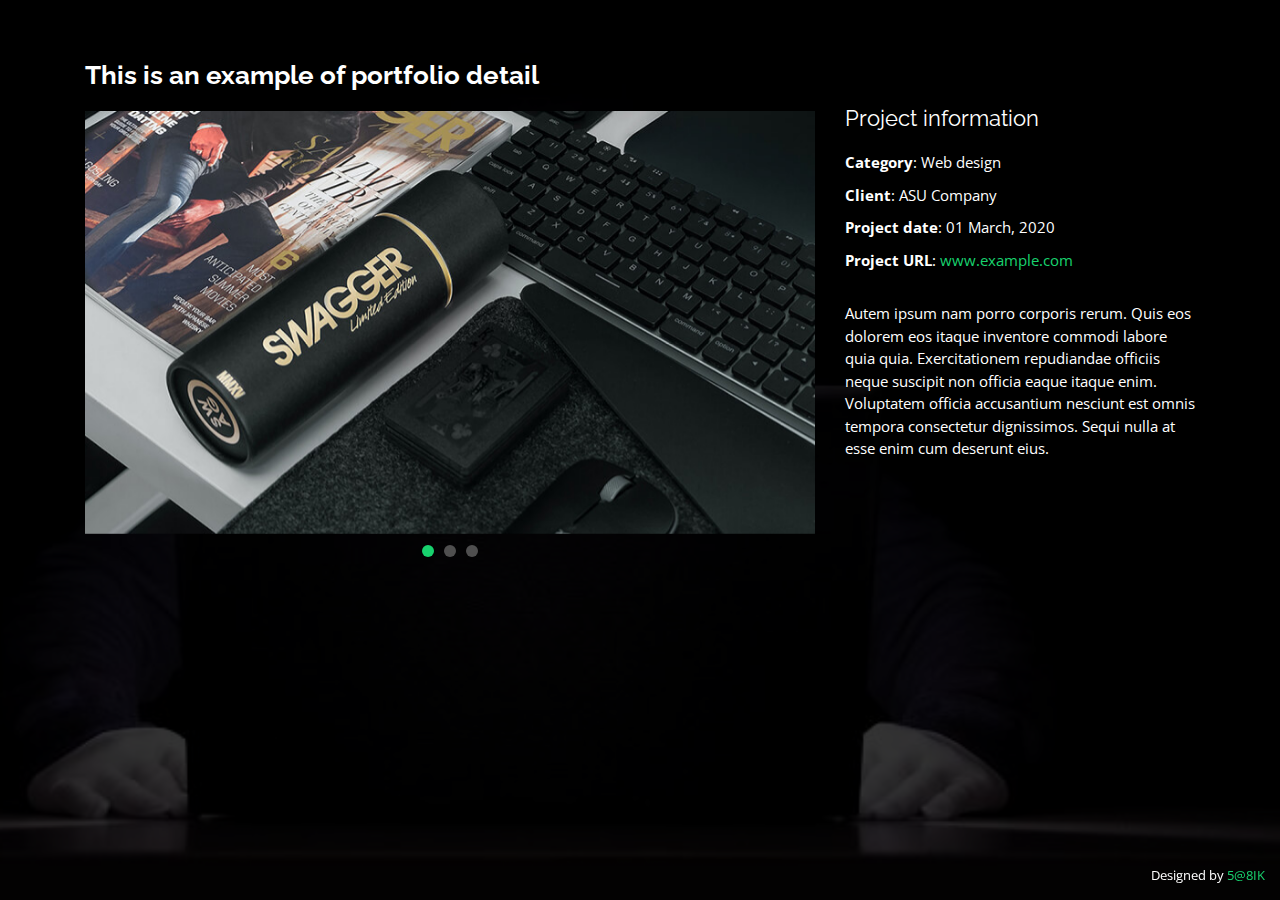
<file: portfolio-details.html>
<!DOCTYPE html>
<html lang="en">

<head>
  <meta charset="utf-8">
  <meta content="width=device-width, initial-scale=1.0" name="viewport">

  <title>Sarik's Portfolio</title>
  <meta content="" name="descriptison">
  <meta content="" name="keywords">

  <!-- Favicons -->
  <link href="assets/img/favicon.png" rel="icon">
  <link href="assets/img/apple-touch-icon.png" rel="apple-touch-icon">

  <!-- Google Fonts -->
  <link href="https://fonts.googleapis.com/css?family=Open+Sans:300,300i,400,400i,600,600i,700,700i|Raleway:300,300i,400,400i,500,500i,600,600i,700,700i|Poppins:300,300i,400,400i,500,500i,600,600i,700,700i" rel="stylesheet">

  <!-- Vendor CSS Files -->
  <link href="assets/vendor/bootstrap/css/bootstrap.min.css" rel="stylesheet">
  <link href="assets/vendor/icofont/icofont.min.css" rel="stylesheet">
  <link href="assets/vendor/remixicon/remixicon.css" rel="stylesheet">
  <link href="assets/vendor/owl.carousel/assets/owl.carousel.min.css" rel="stylesheet">
  <link href="assets/vendor/boxicons/css/boxicons.min.css" rel="stylesheet">
  <link href="assets/vendor/venobox/venobox.css" rel="stylesheet">

  <!-- Template Main CSS File -->
  <link href="assets/css/style.css" rel="stylesheet">

</head>

<body>

  <main id="main">

    <!-- ======= Portfolio Details ======= -->
    <div id="portfolio-details" class="portfolio-details">
      <div class="container">

        <div class="row">

          <div class="col-lg-8">
            <h2 class="portfolio-title">This is an example of portfolio detail</h2>
            <div class="owl-carousel portfolio-details-carousel">
              <img src="assets/img/portfolio/portfolio-details-1.jpg" class="img-fluid" alt="">
              <img src="assets/img/portfolio/portfolio-details-2.jpg" class="img-fluid" alt="">
              <img src="assets/img/portfolio/portfolio-details-3.jpg" class="img-fluid" alt="">
            </div>
          </div>

          <div class="col-lg-4 portfolio-info">
            <h3>Project information</h3>
            <ul>
              <li><strong>Category</strong>: Web design</li>
              <li><strong>Client</strong>: ASU Company</li>
              <li><strong>Project date</strong>: 01 March, 2020</li>
              <li><strong>Project URL</strong>: <a href="#">www.example.com</a></li>
            </ul>

            <p>
              Autem ipsum nam porro corporis rerum. Quis eos dolorem eos itaque inventore commodi labore quia quia. Exercitationem repudiandae officiis neque suscipit non officia eaque itaque enim. Voluptatem officia accusantium nesciunt est omnis tempora consectetur dignissimos. Sequi nulla at esse enim cum deserunt eius.
            </p>
          </div>

        </div>

      </div>
    </div><!-- End Portfolio Details -->

  </main><!-- End #main -->

  <div class="credits">
    Designed by <a href="https://bootstrapmade.com/">5@8IK</a>
  </div>

  <!-- Vendor JS Files -->
  <script src="assets/vendor/jquery/jquery.min.js"></script>
  <script src="assets/vendor/bootstrap/js/bootstrap.bundle.min.js"></script>
  <script src="assets/vendor/jquery.easing/jquery.easing.min.js"></script>
  <script src="assets/vendor/php-email-form/validate.js"></script>
  <script src="assets/vendor/waypoints/jquery.waypoints.min.js"></script>
  <script src="assets/vendor/counterup/counterup.min.js"></script>
  <script src="assets/vendor/owl.carousel/owl.carousel.min.js"></script>
  <script src="assets/vendor/isotope-layout/isotope.pkgd.min.js"></script>
  <script src="assets/vendor/venobox/venobox.min.js"></script>

  <!-- Template Main JS File -->
  <script src="assets/js/main.js"></script>

</body>

</html>
</file>
<file: assets/vendor/venobox/venobox.css>
/* ------ venobox.css --------*/
.vbox-overlay *, .vbox-overlay *:before, .vbox-overlay *:after{
    -webkit-backface-visibility: hidden;
    -webkit-box-sizing:border-box;
    -moz-box-sizing:border-box;
    box-sizing:border-box;
}
.vbox-overlay * { 
    -webkit-backface-visibility: visible;
    backface-visibility: visible;
}
.vbox-overlay{
    display: -webkit-flex;
    display: flex;
    -webkit-flex-direction: column;
    flex-direction: column;
    -webkit-justify-content: center;
    justify-content: center;
    -webkit-align-items: center;
    align-items: center;
    position: fixed;
    left: 0;
    top: 0;
    bottom: 0;
    right: 0;
    z-index: 999999;
}

/* ----- navigation ----- */
.vbox-title{
    width: 100%;
    height: 40px;
    float: left;
    text-align: center;
    line-height: 28px;
    font-size: 12px;
    padding: 6px 50px;
    overflow: hidden;
    position: fixed;
    display: none;
    left: 0;
    z-index: 89;
}
.vbox-close{
    cursor: pointer;
    position: fixed;
    top: -1px;
    right: 0;
    width: 50px;
    height: 40px;
    padding: 6px;
    display: block;
    background-position:10px center;
    overflow: hidden;
    font-size: 24px;
    line-height: 1;
    text-align: center;
    z-index: 99;
}
.vbox-left{
    cursor: pointer;
    position: fixed;
    left: 0;
    height: 40px;
    overflow: hidden;
    line-height: 28px;
    font-size: 12px;
    z-index: 99;
    display: flex;
    align-items:center;
}
.vbox-num{
    display: inline-block;
    margin: 6px 0 6px 15px;
}
/* ----- Social share ----- */
.vbox-share{
    line-height: 28px;
    font-size: 12px;
    overflow: hidden;
    position: fixed;
    left: 0;
    z-index: 98;
    display: flex;
    align-items:center;
    justify-content: center;
    width: 100%;
    text-align: center;
}
.vbox-share svg{
    max-height: 28px;
    width: 28px;
    z-index: 10;
    margin-left: 12px;
    margin-top: 6px;
    margin-bottom: 6px;
    vertical-align: middle;
}


/* ----- navigation ARROWS ----- */
.vbox-next, .vbox-prev{
    position: fixed;
    top: 50%;
    margin-top: -15px;
    overflow: hidden;
    cursor: pointer;
    display: block;
    width: 45px;
    height: 45px;
    z-index: 99;
}
.vbox-next span, .vbox-prev span{
    position: relative;
    width: 20px;
    height: 20px;
    border: 2px solid transparent;
    border-top-color: #B6B6B6;
    border-right-color: #B6B6B6;
    text-indent: -100px;
    position: absolute;
    top: 8px;
    display: block;
}
.vbox-prev{
    left: 15px;
}
.vbox-next{
    right: 15px;
}
.vbox-prev span{
    left: 10px;
    -ms-transform: rotate(-135deg);
    -webkit-transform: rotate(-135deg);
    transform: rotate(-135deg);
}
.vbox-next span{
    -ms-transform: rotate(45deg);
    -webkit-transform: rotate(45deg);
    transform: rotate(45deg);
    right: 10px;
}
/* ------- inline window ------ */
.vbox-inline{
    width: 420px;
    height: 315px;
    height: 70vh;
    padding: 10px;
    background: #fff;
    margin: 0 auto;
    overflow: auto;
    text-align: left;
}
/* ------- Video & iFrames window ------ */
.venoframe{
    max-width: 100%;
    width: 100%;
    border: none;
    width: 100%;
    height: 260px;
    height: 70vh;
}
.venoframe.vbvid{
    height: 260px;
}
@media (min-width: 768px) {
    .venoframe, .vbox-inline{
        width: 90%;
        height: 360px;
        height: 70vh;
    }
    .venoframe.vbvid{
        width: 640px;
        height: 360px;
    }
}
@media (min-width: 992px) {
    .venoframe, .vbox-inline{
        max-width: 1200px;
        width: 80%;
        height: 540px;
        height: 70vh;
    }
    .venoframe.vbvid{
        width: 960px;
        height: 540px;
    }
}
/* 
Please do NOT edit this part! 
or at least read this note: http://i.imgur.com/7C0ws9e.gif
*/
.vbox-open{
    overflow: hidden;
}
.vbox-container{
    position: absolute;
    left: 0;
    right: 0;
    top: 0;
    bottom: 0;
    overflow-x: hidden;
    overflow-y: scroll;
    overflow-scrolling: touch;
    -webkit-overflow-scrolling: touch;
    z-index: 20;
    max-height: 100%;

}

.vbox-content{
    text-align: center;
    float: left;
    width: 100%;
    position: relative;
    overflow: hidden;
    padding: 20px 4%;
}
.vbox-container img{
    max-width: 100%;
    height: auto;
}
.vbox-figlio{
    box-shadow: 0 0 12px rgba(0,0,0,0.19), 0 6px 6px rgba(0,0,0,0.23);
    max-width: 100%;
    text-align: initial;
}
img.vbox-figlio{
    -webkit-user-select: none;
-khtml-user-select: none;
-moz-user-select: none;
-o-user-select: none;
user-select: none;
}
.vbox-content.swipe-left{
    margin-left: -200px !important;
}
.vbox-content.swipe-right{
    margin-left: 200px !important;
}
.vbox-animated{
    webkit-transition: margin 300ms ease-out;
    transition: margin 300ms ease-out;
}

/* ---------- preloader ----------
 * SPINKIT 
 * http://tobiasahlin.com/spinkit/
-------------------------------- */
.sk-double-bounce,.sk-rotating-plane{width:40px;height:40px;margin:40px auto}.sk-rotating-plane{background-color:#333;-webkit-animation:sk-rotatePlane 1.2s infinite ease-in-out;animation:sk-rotatePlane 1.2s infinite ease-in-out}@-webkit-keyframes sk-rotatePlane{0%{-webkit-transform:perspective(120px) rotateX(0) rotateY(0);transform:perspective(120px) rotateX(0) rotateY(0)}50%{-webkit-transform:perspective(120px) rotateX(-180.1deg) rotateY(0);transform:perspective(120px) rotateX(-180.1deg) rotateY(0)}100%{-webkit-transform:perspective(120px) rotateX(-180deg) rotateY(-179.9deg);transform:perspective(120px) rotateX(-180deg) rotateY(-179.9deg)}}@keyframes sk-rotatePlane{0%{-webkit-transform:perspective(120px) rotateX(0) rotateY(0);transform:perspective(120px) rotateX(0) rotateY(0)}50%{-webkit-transform:perspective(120px) rotateX(-180.1deg) rotateY(0);transform:perspective(120px) rotateX(-180.1deg) rotateY(0)}100%{-webkit-transform:perspective(120px) rotateX(-180deg) rotateY(-179.9deg);transform:perspective(120px) rotateX(-180deg) rotateY(-179.9deg)}}.sk-double-bounce{position:relative}.sk-double-bounce .sk-child{width:100%;height:100%;border-radius:50%;background-color:#333;opacity:.6;position:absolute;top:0;left:0;-webkit-animation:sk-doubleBounce 2s infinite ease-in-out;animation:sk-doubleBounce 2s infinite ease-in-out}.sk-chasing-dots .sk-child,.sk-spinner-pulse,.sk-three-bounce .sk-child{background-color:#333;border-radius:100%}.sk-double-bounce .sk-double-bounce2{-webkit-animation-delay:-1s;animation-delay:-1s}@-webkit-keyframes sk-doubleBounce{0%,100%{-webkit-transform:scale(0);transform:scale(0)}50%{-webkit-transform:scale(1);transform:scale(1)}}@keyframes sk-doubleBounce{0%,100%{-webkit-transform:scale(0);transform:scale(0)}50%{-webkit-transform:scale(1);transform:scale(1)}}.sk-wave{margin:40px auto;width:50px;height:40px;text-align:center;font-size:10px}.sk-wave .sk-rect{background-color:#333;height:100%;width:6px;display:inline-block;-webkit-animation:sk-waveStretchDelay 1.2s infinite ease-in-out;animation:sk-waveStretchDelay 1.2s infinite ease-in-out}.sk-wave .sk-rect1{-webkit-animation-delay:-1.2s;animation-delay:-1.2s}.sk-wave .sk-rect2{-webkit-animation-delay:-1.1s;animation-delay:-1.1s}.sk-wave .sk-rect3{-webkit-animation-delay:-1s;animation-delay:-1s}.sk-wave .sk-rect4{-webkit-animation-delay:-.9s;animation-delay:-.9s}.sk-wave .sk-rect5{-webkit-animation-delay:-.8s;animation-delay:-.8s}@-webkit-keyframes sk-waveStretchDelay{0%,100%,40%{-webkit-transform:scaleY(.4);transform:scaleY(.4)}20%{-webkit-transform:scaleY(1);transform:scaleY(1)}}@keyframes sk-waveStretchDelay{0%,100%,40%{-webkit-transform:scaleY(.4);transform:scaleY(.4)}20%{-webkit-transform:scaleY(1);transform:scaleY(1)}}.sk-wandering-cubes{margin:40px auto;width:40px;height:40px;position:relative}.sk-wandering-cubes .sk-cube{background-color:#333;width:10px;height:10px;position:absolute;top:0;left:0;-webkit-animation:sk-wanderingCube 1.8s ease-in-out -1.8s infinite both;animation:sk-wanderingCube 1.8s ease-in-out -1.8s infinite both}.sk-chasing-dots,.sk-spinner-pulse{width:40px;height:40px;margin:40px auto}.sk-wandering-cubes .sk-cube2{-webkit-animation-delay:-.9s;animation-delay:-.9s}@-webkit-keyframes sk-wanderingCube{0%{-webkit-transform:rotate(0);transform:rotate(0)}25%{-webkit-transform:translateX(30px) rotate(-90deg) scale(.5);transform:translateX(30px) rotate(-90deg) scale(.5)}50%{-webkit-transform:translateX(30px) translateY(30px) rotate(-179deg);transform:translateX(30px) translateY(30px) rotate(-179deg)}50.1%{-webkit-transform:translateX(30px) translateY(30px) rotate(-180deg);transform:translateX(30px) translateY(30px) rotate(-180deg)}75%{-webkit-transform:translateX(0) translateY(30px) rotate(-270deg) scale(.5);transform:translateX(0) translateY(30px) rotate(-270deg) scale(.5)}100%{-webkit-transform:rotate(-360deg);transform:rotate(-360deg)}}@keyframes sk-wanderingCube{0%{-webkit-transform:rotate(0);transform:rotate(0)}25%{-webkit-transform:translateX(30px) rotate(-90deg) scale(.5);transform:translateX(30px) rotate(-90deg) scale(.5)}50%{-webkit-transform:translateX(30px) translateY(30px) rotate(-179deg);transform:translateX(30px) translateY(30px) rotate(-179deg)}50.1%{-webkit-transform:translateX(30px) translateY(30px) rotate(-180deg);transform:translateX(30px) translateY(30px) rotate(-180deg)}75%{-webkit-transform:translateX(0) translateY(30px) rotate(-270deg) scale(.5);transform:translateX(0) translateY(30px) rotate(-270deg) scale(.5)}100%{-webkit-transform:rotate(-360deg);transform:rotate(-360deg)}}.sk-spinner-pulse{-webkit-animation:sk-pulseScaleOut 1s infinite ease-in-out;animation:sk-pulseScaleOut 1s infinite ease-in-out}@-webkit-keyframes sk-pulseScaleOut{0%{-webkit-transform:scale(0);transform:scale(0)}100%{-webkit-transform:scale(1);transform:scale(1);opacity:0}}@keyframes sk-pulseScaleOut{0%{-webkit-transform:scale(0);transform:scale(0)}100%{-webkit-transform:scale(1);transform:scale(1);opacity:0}}.sk-chasing-dots{position:relative;text-align:center;-webkit-animation:sk-chasingDotsRotate 2s infinite linear;animation:sk-chasingDotsRotate 2s infinite linear}.sk-chasing-dots .sk-child{width:60%;height:60%;display:inline-block;position:absolute;top:0;-webkit-animation:sk-chasingDotsBounce 2s infinite ease-in-out;animation:sk-chasingDotsBounce 2s infinite ease-in-out}.sk-chasing-dots .sk-dot2{top:auto;bottom:0;-webkit-animation-delay:-1s;animation-delay:-1s}@-webkit-keyframes sk-chasingDotsRotate{100%{-webkit-transform:rotate(360deg);transform:rotate(360deg)}}@keyframes sk-chasingDotsRotate{100%{-webkit-transform:rotate(360deg);transform:rotate(360deg)}}@-webkit-keyframes sk-chasingDotsBounce{0%,100%{-webkit-transform:scale(0);transform:scale(0)}50%{-webkit-transform:scale(1);transform:scale(1)}}@keyframes sk-chasingDotsBounce{0%,100%{-webkit-transform:scale(0);transform:scale(0)}50%{-webkit-transform:scale(1);transform:scale(1)}}.sk-three-bounce{margin:40px auto;width:80px;text-align:center}.sk-three-bounce .sk-child{width:20px;height:20px;display:inline-block;-webkit-animation:sk-three-bounce 1.4s ease-in-out 0s infinite both;animation:sk-three-bounce 1.4s ease-in-out 0s infinite both}.sk-circle .sk-child:before,.sk-fading-circle .sk-circle:before{display:block;border-radius:100%;content:'';background-color:#333}.sk-three-bounce .sk-bounce1{-webkit-animation-delay:-.32s;animation-delay:-.32s}.sk-three-bounce .sk-bounce2{-webkit-animation-delay:-.16s;animation-delay:-.16s}@-webkit-keyframes sk-three-bounce{0%,100%,80%{-webkit-transform:scale(0);transform:scale(0)}40%{-webkit-transform:scale(1);transform:scale(1)}}@keyframes sk-three-bounce{0%,100%,80%{-webkit-transform:scale(0);transform:scale(0)}40%{-webkit-transform:scale(1);transform:scale(1)}}.sk-circle{margin:40px auto;width:40px;height:40px;position:relative}.sk-circle .sk-child{width:100%;height:100%;position:absolute;left:0;top:0}.sk-circle .sk-child:before{margin:0 auto;width:15%;height:15%;-webkit-animation:sk-circleBounceDelay 1.2s infinite ease-in-out both;animation:sk-circleBounceDelay 1.2s infinite ease-in-out both}.sk-circle .sk-circle2{-webkit-transform:rotate(30deg);-ms-transform:rotate(30deg);transform:rotate(30deg)}.sk-circle .sk-circle3{-webkit-transform:rotate(60deg);-ms-transform:rotate(60deg);transform:rotate(60deg)}.sk-circle .sk-circle4{-webkit-transform:rotate(90deg);-ms-transform:rotate(90deg);transform:rotate(90deg)}.sk-circle .sk-circle5{-webkit-transform:rotate(120deg);-ms-transform:rotate(120deg);transform:rotate(120deg)}.sk-circle .sk-circle6{-webkit-transform:rotate(150deg);-ms-transform:rotate(150deg);transform:rotate(150deg)}.sk-circle .sk-circle7{-webkit-transform:rotate(180deg);-ms-transform:rotate(180deg);transform:rotate(180deg)}.sk-circle .sk-circle8{-webkit-transform:rotate(210deg);-ms-transform:rotate(210deg);transform:rotate(210deg)}.sk-circle .sk-circle9{-webkit-transform:rotate(240deg);-ms-transform:rotate(240deg);transform:rotate(240deg)}.sk-circle .sk-circle10{-webkit-transform:rotate(270deg);-ms-transform:rotate(270deg);transform:rotate(270deg)}.sk-circle .sk-circle11{-webkit-transform:rotate(300deg);-ms-transform:rotate(300deg);transform:rotate(300deg)}.sk-circle .sk-circle12{-webkit-transform:rotate(330deg);-ms-transform:rotate(330deg);transform:rotate(330deg)}.sk-circle .sk-circle2:before{-webkit-animation-delay:-1.1s;animation-delay:-1.1s}.sk-circle .sk-circle3:before{-webkit-animation-delay:-1s;animation-delay:-1s}.sk-circle .sk-circle4:before{-webkit-animation-delay:-.9s;animation-delay:-.9s}.sk-circle .sk-circle5:before{-webkit-animation-delay:-.8s;animation-delay:-.8s}.sk-circle .sk-circle6:before{-webkit-animation-delay:-.7s;animation-delay:-.7s}.sk-circle .sk-circle7:before{-webkit-animation-delay:-.6s;animation-delay:-.6s}.sk-circle .sk-circle8:before{-webkit-animation-delay:-.5s;animation-delay:-.5s}.sk-circle .sk-circle9:before{-webkit-animation-delay:-.4s;animation-delay:-.4s}.sk-circle .sk-circle10:before{-webkit-animation-delay:-.3s;animation-delay:-.3s}.sk-circle .sk-circle11:before{-webkit-animation-delay:-.2s;animation-delay:-.2s}.sk-circle .sk-circle12:before{-webkit-animation-delay:-.1s;animation-delay:-.1s}@-webkit-keyframes sk-circleBounceDelay{0%,100%,80%{-webkit-transform:scale(0);transform:scale(0)}40%{-webkit-transform:scale(1);transform:scale(1)}}@keyframes sk-circleBounceDelay{0%,100%,80%{-webkit-transform:scale(0);transform:scale(0)}40%{-webkit-transform:scale(1);transform:scale(1)}}.sk-cube-grid{width:40px;height:40px;margin:40px auto}.sk-cube-grid .sk-cube{width:33.33%;height:33.33%;background-color:#333;float:left;-webkit-animation:sk-cubeGridScaleDelay 1.3s infinite ease-in-out;animation:sk-cubeGridScaleDelay 1.3s infinite ease-in-out}.sk-cube-grid .sk-cube1{-webkit-animation-delay:.2s;animation-delay:.2s}.sk-cube-grid .sk-cube2{-webkit-animation-delay:.3s;animation-delay:.3s}.sk-cube-grid .sk-cube3{-webkit-animation-delay:.4s;animation-delay:.4s}.sk-cube-grid .sk-cube4{-webkit-animation-delay:.1s;animation-delay:.1s}.sk-cube-grid .sk-cube5{-webkit-animation-delay:.2s;animation-delay:.2s}.sk-cube-grid .sk-cube6{-webkit-animation-delay:.3s;animation-delay:.3s}.sk-cube-grid .sk-cube7{-webkit-animation-delay:0ms;animation-delay:0ms}.sk-cube-grid .sk-cube8{-webkit-animation-delay:.1s;animation-delay:.1s}.sk-cube-grid .sk-cube9{-webkit-animation-delay:.2s;animation-delay:.2s}@-webkit-keyframes sk-cubeGridScaleDelay{0%,100%,70%{-webkit-transform:scale3D(1,1,1);transform:scale3D(1,1,1)}35%{-webkit-transform:scale3D(0,0,1);transform:scale3D(0,0,1)}}@keyframes sk-cubeGridScaleDelay{0%,100%,70%{-webkit-transform:scale3D(1,1,1);transform:scale3D(1,1,1)}35%{-webkit-transform:scale3D(0,0,1);transform:scale3D(0,0,1)}}.sk-fading-circle{margin:40px auto;width:40px;height:40px;position:relative}.sk-fading-circle .sk-circle{width:100%;height:100%;position:absolute;left:0;top:0}.sk-fading-circle .sk-circle:before{margin:0 auto;width:15%;height:15%;-webkit-animation:sk-circleFadeDelay 1.2s infinite ease-in-out both;animation:sk-circleFadeDelay 1.2s infinite ease-in-out both}.sk-fading-circle .sk-circle2{-webkit-transform:rotate(30deg);-ms-transform:rotate(30deg);transform:rotate(30deg)}.sk-fading-circle .sk-circle3{-webkit-transform:rotate(60deg);-ms-transform:rotate(60deg);transform:rotate(60deg)}.sk-fading-circle .sk-circle4{-webkit-transform:rotate(90deg);-ms-transform:rotate(90deg);transform:rotate(90deg)}.sk-fading-circle .sk-circle5{-webkit-transform:rotate(120deg);-ms-transform:rotate(120deg);transform:rotate(120deg)}.sk-fading-circle .sk-circle6{-webkit-transform:rotate(150deg);-ms-transform:rotate(150deg);transform:rotate(150deg)}.sk-fading-circle .sk-circle7{-webkit-transform:rotate(180deg);-ms-transform:rotate(180deg);transform:rotate(180deg)}.sk-fading-circle .sk-circle8{-webkit-transform:rotate(210deg);-ms-transform:rotate(210deg);transform:rotate(210deg)}.sk-fading-circle .sk-circle9{-webkit-transform:rotate(240deg);-ms-transform:rotate(240deg);transform:rotate(240deg)}.sk-fading-circle .sk-circle10{-webkit-transform:rotate(270deg);-ms-transform:rotate(270deg);transform:rotate(270deg)}.sk-fading-circle .sk-circle11{-webkit-transform:rotate(300deg);-ms-transform:rotate(300deg);transform:rotate(300deg)}.sk-fading-circle .sk-circle12{-webkit-transform:rotate(330deg);-ms-transform:rotate(330deg);transform:rotate(330deg)}.sk-fading-circle .sk-circle2:before{-webkit-animation-delay:-1.1s;animation-delay:-1.1s}.sk-fading-circle .sk-circle3:before{-webkit-animation-delay:-1s;animation-delay:-1s}.sk-fading-circle .sk-circle4:before{-webkit-animation-delay:-.9s;animation-delay:-.9s}.sk-fading-circle .sk-circle5:before{-webkit-animation-delay:-.8s;animation-delay:-.8s}.sk-fading-circle .sk-circle6:before{-webkit-animation-delay:-.7s;animation-delay:-.7s}.sk-fading-circle .sk-circle7:before{-webkit-animation-delay:-.6s;animation-delay:-.6s}.sk-fading-circle .sk-circle8:before{-webkit-animation-delay:-.5s;animation-delay:-.5s}.sk-fading-circle .sk-circle9:before{-webkit-animation-delay:-.4s;animation-delay:-.4s}.sk-fading-circle .sk-circle10:before{-webkit-animation-delay:-.3s;animation-delay:-.3s}.sk-fading-circle .sk-circle11:before{-webkit-animation-delay:-.2s;animation-delay:-.2s}.sk-fading-circle .sk-circle12:before{-webkit-animation-delay:-.1s;animation-delay:-.1s}@-webkit-keyframes sk-circleFadeDelay{0%,100%,39%{opacity:0}40%{opacity:1}}@keyframes sk-circleFadeDelay{0%,100%,39%{opacity:0}40%{opacity:1}}.sk-folding-cube{margin:40px auto;width:40px;height:40px;position:relative;-webkit-transform:rotateZ(45deg);transform:rotateZ(45deg)}.sk-folding-cube .sk-cube{float:left;width:50%;height:50%;position:relative;-webkit-transform:scale(1.1);-ms-transform:scale(1.1);transform:scale(1.1)}.sk-folding-cube .sk-cube:before{content:'';position:absolute;top:0;left:0;width:100%;height:100%;background-color:#333;-webkit-animation:sk-foldCubeAngle 2.4s infinite linear both;animation:sk-foldCubeAngle 2.4s infinite linear both;-webkit-transform-origin:100% 100%;-ms-transform-origin:100% 100%;transform-origin:100% 100%}.sk-folding-cube .sk-cube2{-webkit-transform:scale(1.1) rotateZ(90deg);transform:scale(1.1) rotateZ(90deg)}.sk-folding-cube .sk-cube3{-webkit-transform:scale(1.1) rotateZ(180deg);transform:scale(1.1) rotateZ(180deg)}.sk-folding-cube .sk-cube4{-webkit-transform:scale(1.1) rotateZ(270deg);transform:scale(1.1) rotateZ(270deg)}.sk-folding-cube .sk-cube2:before{-webkit-animation-delay:.3s;animation-delay:.3s}.sk-folding-cube .sk-cube3:before{-webkit-animation-delay:.6s;animation-delay:.6s}.sk-folding-cube .sk-cube4:before{-webkit-animation-delay:.9s;animation-delay:.9s}@-webkit-keyframes sk-foldCubeAngle{0%,10%{-webkit-transform:perspective(140px) rotateX(-180deg);transform:perspective(140px) rotateX(-180deg);opacity:0}25%,75%{-webkit-transform:perspective(140px) rotateX(0);transform:perspective(140px) rotateX(0);opacity:1}100%,90%{-webkit-transform:perspective(140px) rotateY(180deg);transform:perspective(140px) rotateY(180deg);opacity:0}}@keyframes sk-foldCubeAngle{0%,10%{-webkit-transform:perspective(140px) rotateX(-180deg);transform:perspective(140px) rotateX(-180deg);opacity:0}25%,75%{-webkit-transform:perspective(140px) rotateX(0);transform:perspective(140px) rotateX(0);opacity:1}100%,90%{-webkit-transform:perspective(140px) rotateY(180deg);transform:perspective(140px) rotateY(180deg);opacity:0}}
</file>
<file: assets/css/style.css>
/**
* Template Name: Personal - v2.3.0
* Template URL: https://bootstrapmade.com/personal-free-resume-bootstrap-template/
* Author: BootstrapMade.com
* License: https://bootstrapmade.com/license/
*/

/*--------------------------------------------------------------
# General
--------------------------------------------------------------*/
body {
  font-family: "Open Sans", sans-serif;
  background-color: #040404;
  color: #fff;
  position: relative;
  background: transparent;
}

body::before {
  content: "";
  position: fixed;
  background: #040404 url("../img/Blackhole.jpg") top right no-repeat;
  background-size: cover;
  left: 0;
  right: 0;
  top: 0;
  height: 100vh;
  z-index: -1;
}

@media (min-width: 1024px) {
  body::before {
    background-attachment: fixed;
  }
}

a {
  color: #18d26e;
}

a:hover {
  color: #35e888;
  text-decoration: none;
}

h1, h2, h3, h4, h5, h6 {
  font-family: "Raleway", sans-serif;
}

/*--------------------------------------------------------------
# Header
--------------------------------------------------------------*/
#header {
  transition: ease-in-out 0.3s;
  position: relative;
  height: 100vh;
  display: flex;
  align-items: center;
  z-index: 997;
  overflow-y: auto;
}

#header * {
  transition: ease-in-out 0.3s;
}

#header h1 {
  font-size: 48px;
  margin: 0;
  padding: 0;
  line-height: 1;
  font-weight: 700;
  font-family: "Poppins", sans-serif;
}

#header h1 a, #header h1 a:hover {
  color: #fff;
  line-height: 1;
  display: inline-block;
}

#header h2 {
  font-size: 24px;
  margin-top: 20px;
  color: rgba(255, 255, 255, 0.8);
}

#header h2 span {
  color: #fff;
  border-bottom: 2px solid #18d26e;
  padding-bottom: 6px;
}

#header img {
  padding: 0;
  margin: 0;
}

#header .social-links {
  margin-top: 40px;
  display: flex;
}

#header .social-links a {
  font-size: 16px;
  display: flex;
  justify-content: center;
  align-items: center;
  background: rgba(255, 255, 255, 0.1);
  color: #fff;
  line-height: 1;
  margin-right: 8px;
  border-radius: 50%;
  width: 40px;
  height: 40px;
}

#header .social-links a:hover {
  background: #18d26e;
}

@media (max-width: 992px) {
  #header h1 {
    font-size: 36px;
  }
  #header h2 {
    font-size: 20px;
    line-height: 30px;
  }
  #header .social-links {
    margin-top: 15px;
  }
  #header .container {
    display: flex;
    flex-direction: column;
    align-items: center;
  }
}

/*--------------------------------------------------------------
# Navigation Menu
--------------------------------------------------------------*/
/* Desktop Navigation */
.nav-menu {
  margin-top: 35px;
}

.nav-menu ul {
  display: flex;
  margin: 0;
  padding: 0;
  list-style: none;
}

.nav-menu li + li {
  margin-left: 30px;
}

.nav-menu a {
  display: block;
  position: relative;
  color: rgba(255, 255, 255, 0.7);
  font-size: 16px;
  font-family: "Poppins", sans-serif;
  font-weight: 400;
}

.nav-menu a:before {
  content: "";
  position: absolute;
  width: 0;
  height: 2px;
  bottom: -4px;
  left: 0;
  background-color: #18d26e;
  visibility: hidden;
  width: 0px;
  transition: all 0.3s ease-in-out 0s;
}

.nav-menu a:hover:before, .nav-menu li:hover > a:before, .nav-menu .active > a:before {
  visibility: visible;
  width: 25px;
}

.nav-menu a:hover, .nav-menu .active > a, .nav-menu li:hover > a {
  color: #fff;
  text-decoration: none;
}

/* Mobile Navigation */
.mobile-nav-toggle {
  position: fixed;
  right: 15px;
  top: 15px;
  z-index: 9998;
  border: 0;
  background: none;
  font-size: 24px;
  transition: all 0.4s;
  outline: none !important;
  line-height: 1;
  cursor: pointer;
  text-align: right;
}

.mobile-nav-toggle i {
  color: #fff;
}

.mobile-nav {
  position: fixed;
  top: 55px;
  right: 15px;
  bottom: 15px;
  left: 15px;
  z-index: 9999;
  overflow-y: auto;
  background: rgba(0, 0, 0, 0.7);
  transition: ease-in-out 0.2s;
  opacity: 0;
  visibility: hidden;
  border-radius: 10px;
  padding: 10px 0;
  border: 2px solid rgba(255, 255, 255, 0.12);
}

.mobile-nav * {
  margin: 0;
  padding: 0;
  list-style: none;
}

.mobile-nav a {
  display: block;
  position: relative;
  color: #fff;
  padding: 10px 20px;
  font-weight: 500;
  outline: none;
}

.mobile-nav a:hover, .mobile-nav .active > a, .mobile-nav li:hover > a {
  color: #18d26e;
  text-decoration: none;
}

.mobile-nav-overly {
  width: 100%;
  height: 100%;
  z-index: 9997;
  top: 0;
  left: 0;
  position: fixed;
  background: rgba(9, 9, 9, 0.6);
  overflow: hidden;
  display: none;
  transition: ease-in-out 0.2s;
}

.mobile-nav-active {
  overflow: hidden;
}

.mobile-nav-active .mobile-nav {
  opacity: 1;
  visibility: visible;
}

.mobile-nav-active .mobile-nav-toggle i {
  color: #fff;
}

/* Header Top */
#header.header-top {
  height: 80px;
  position: fixed;
  left: 0;
  top: 0;
  right: 0;
  background: rgba(0, 0, 0, 0.9);
}

#header.header-top .social-links, #header.header-top h2 {
  display: none;
}

#header.header-top h1 {
  margin-right: auto;
  font-size: 36px;
}

#header.header-top .container {
  display: flex;
  align-items: center;
}

#header.header-top .nav-menu {
  margin: 0;
}

@media (max-width: 768px) {
  #header.header-top {
    height: 60px;
  }
  #header.header-top h1 {
    font-size: 26px;
  }
}

/*--------------------------------------------------------------
# Sections General
--------------------------------------------------------------*/
section {
  overflow: hidden;
  position: absolute;
  width: 100%;
  top: 140px;
  bottom: 100%;
  opacity: 0;
  transition: ease-in-out 0.4s;
  z-index: 2;
}

section.section-show {
  top: 100px;
  bottom: auto;
  opacity: 1;
  padding-bottom: 45px;
}

section .container {
  background: rgba(0, 0, 0, 0.9);
  padding: 30px;
}

@media (max-width: 768px) {
  section {
    top: 120px;
  }
  section.section-show {
    top: 80px;
  }
}

.section-title h2 {
  font-size: 14px;
  font-weight: 500;
  padding: 0;
  line-height: 1px;
  margin: 0 0 20px 0;
  letter-spacing: 2px;
  text-transform: uppercase;
  color: #aaaaaa;
  font-family: "Poppins", sans-serif;
}

.section-title h2::after {
  content: "";
  width: 120px;
  height: 1px;
  display: inline-block;
  background: #4ceb95;
  margin: 4px 10px;
}

.section-title p {
  margin: 0;
  margin: -15px 0 15px 0;
  font-size: 36px;
  font-weight: 700;
  text-transform: uppercase;
  font-family: "Poppins", sans-serif;
  color: #fff;
}

/*--------------------------------------------------------------
# About
--------------------------------------------------------------*/
.about-me .content h3 {
  font-weight: 700;
  font-size: 26px;
  color: #18d26e;
}

.about-me .content ul {
  list-style: none;
  padding: 0;
}

.about-me .content ul li {
  padding-bottom: 10px;
}

.about-me .content ul i {
  font-size: 20px;
  padding-right: 2px;
  color: #18d26e;
}

.about-me .content p:last-child {
  margin-bottom: 0;
}

/*--------------------------------------------------------------
# Counts
--------------------------------------------------------------*/
.counts {
  padding: 70px 0 60px;
}

.counts .count-box {
  padding: 30px 30px 25px 30px;
  width: 100%;
  position: relative;
  text-align: center;
  background: rgba(255, 255, 255, 0.08);
}

.counts .count-box i {
  position: absolute;
  top: -25px;
  left: 50%;
  transform: translateX(-50%);
  font-size: 24px;
  background: rgba(255, 255, 255, 0.1);
  padding: 12px;
  color: #18d26e;
  border-radius: 50px;
}

.counts .count-box span {
  font-size: 36px;
  display: block;
  font-weight: 600;
  color: #fff;
}

.counts .count-box p {
  padding: 0;
  margin: 0;
  font-family: "Raleway", sans-serif;
  font-size: 14px;
}

/*--------------------------------------------------------------
# Skills
--------------------------------------------------------------*/
.skills .progress {
  height: 50px;
  display: block;
  background: none;
}

.skills .progress .skill {
  padding: 10px 0;
  margin: 0 0 6px 0;
  text-transform: uppercase;
  display: block;
  font-weight: 600;
  font-family: "Poppins", sans-serif;
  color: #fff;
}

.skills .progress .skill .val {
  float: right;
  font-style: normal;
}

.skills .progress-bar-wrap {
  background: rgba(255, 255, 255, 0.15);
}

.skills .progress-bar {
  width: 1px;
  height: 10px;
  transition: .9s;
  background-color: #18d26e;
}

/*--------------------------------------------------------------
# Interests
--------------------------------------------------------------*/
.interests .icon-box {
  display: flex;
  align-items: center;
  padding: 20px;
  background: rgba(255, 255, 255, 0.08);
  transition: ease-in-out 0.3s;
}

.interests .icon-box i {
  font-size: 32px;
  padding-right: 10px;
  line-height: 1;
}

.interests .icon-box h3 {
  font-weight: 700;
  margin: 0;
  padding: 0;
  line-height: 1;
  font-size: 16px;
  color: #fff;
}

.interests .icon-box:hover {
  background: rgba(255, 255, 255, 0.12);
}

/*--------------------------------------------------------------
# Testimonials
--------------------------------------------------------------*/
.testimonials .testimonial-item {
  box-sizing: content-box;
  min-height: 320px;
}

.testimonials .testimonial-item .testimonial-img {
  width: 90px;
  border-radius: 50%;
  margin: -40px 0 0 40px;
  position: relative;
  z-index: 2;
  border: 6px solid rgba(255, 255, 255, 0.12);
}

.testimonials .testimonial-item h3 {
  font-size: 18px;
  font-weight: bold;
  margin: 10px 0 5px 45px;
  color: #fff;
}

.testimonials .testimonial-item h4 {
  font-size: 14px;
  color: #999;
  margin: 0 0 0 45px;
}

.testimonials .testimonial-item .quote-icon-left, .testimonials .testimonial-item .quote-icon-right {
  color: rgba(255, 255, 255, 0.25);
  font-size: 26px;
}

.testimonials .testimonial-item .quote-icon-left {
  display: inline-block;
  left: -5px;
  position: relative;
}

.testimonials .testimonial-item .quote-icon-right {
  display: inline-block;
  right: -5px;
  position: relative;
  top: 10px;
}

.testimonials .testimonial-item p {
  font-style: italic;
  margin: 0 15px 0 15px;
  padding: 20px 20px 60px 20px;
  background: rgba(255, 255, 255, 0.1);
  position: relative;
  border-radius: 6px;
  position: relative;
  z-index: 1;
}

.testimonials .owl-nav, .testimonials .owl-dots {
  margin-top: 5px;
  text-align: center;
}

.testimonials .owl-dot {
  display: inline-block;
  margin: 0 5px;
  width: 12px;
  height: 12px;
  border-radius: 50%;
  background-color: rgba(255, 255, 255, 0.3) !important;
}

.testimonials .owl-dot.active {
  background-color: #18d26e !important;
}

@media (max-width: 767px) {
  .testimonials {
    margin: 30px 10px;
  }
}

/*--------------------------------------------------------------
# Resume
--------------------------------------------------------------*/
.resume .resume-title {
  font-size: 26px;
  font-weight: 700;
  margin-top: 20px;
  margin-bottom: 20px;
  color: #fff;
}

.resume .resume-item {
  padding: 0 0 20px 20px;
  margin-top: -2px;
  border-left: 2px solid rgba(255, 255, 255, 0.2);
  position: relative;
}

.resume .resume-item h4 {
  line-height: 18px;
  font-size: 18px;
  font-weight: 600;
  text-transform: uppercase;
  font-family: "Poppins", sans-serif;
  color: #18d26e;
  margin-bottom: 10px;
}

.resume .resume-item h5 {
  font-size: 16px;
  background: rgba(255, 255, 255, 0.15);
  padding: 5px 15px;
  display: inline-block;
  font-weight: 600;
  margin-bottom: 10px;
}

.resume .resume-item ul {
  padding-left: 20px;
}

.resume .resume-item ul li {
  padding-bottom: 10px;
}

.resume .resume-item:last-child {
  padding-bottom: 0;
}

.resume .resume-item::before {
  content: "";
  position: absolute;
  width: 16px;
  height: 16px;
  border-radius: 50px;
  left: -9px;
  top: 0;
  background: #18d26e;
  border: 2px solid #18d26e;
}

/*--------------------------------------------------------------
# Services
--------------------------------------------------------------*/
.services .icon-box {
  text-align: center;
  background: rgba(204, 204, 204, 0.1);
  padding: 80px 20px;
  transition: all ease-in-out 0.3s;
}

.services .icon-box .icon {
  margin: 0 auto;
  width: 64px;
  height: 64px;
  background: #18d26e;
  border-radius: 5px;
  transition: all .3s ease-out 0s;
  display: flex;
  align-items: center;
  justify-content: center;
  margin-bottom: 20px;
  transform-style: preserve-3d;
}

.services .icon-box .icon i {
  color: #fff;
  font-size: 28px;
}

.services .icon-box .icon::before {
  position: absolute;
  content: '';
  left: -8px;
  top: -8px;
  height: 100%;
  width: 100%;
  background: rgba(255, 255, 255, 0.15);
  border-radius: 5px;
  transition: all .3s ease-out 0s;
  transform: translateZ(-1px);
}

.services .icon-box h4 {
  font-weight: 700;
  margin-bottom: 15px;
  font-size: 24px;
}

.services .icon-box h4 a {
  color: #fff;
}

.services .icon-box p {
  line-height: 24px;
  font-size: 14px;
  margin-bottom: 0;
}

.services .icon-box:hover {
  background: #18d26e;
  border-color: #18d26e;
}

.services .icon-box:hover .icon {
  background: #fff;
}

.services .icon-box:hover .icon i {
  color: #18d26e;
}

.services .icon-box:hover .icon::before {
  background: #35e888;
}

.services .icon-box:hover h4 a, .services .icon-box:hover p {
  color: #fff;
}

/*--------------------------------------------------------------
# Portfolio
--------------------------------------------------------------*/
.portfolio .portfolio-item {
  margin-bottom: 30px;
}

.portfolio #portfolio-flters {
  padding: 0;
  margin: 0 auto 15px auto;
  list-style: none;
  text-align: center;
  border-radius: 50px;
  padding: 2px 15px;
}

.portfolio #portfolio-flters li {
  cursor: pointer;
  display: inline-block;
  padding: 8px 16px 10px 16px;
  font-size: 14px;
  font-weight: 600;
  line-height: 1;
  text-transform: uppercase;
  color: #fff;
  background: rgba(255, 255, 255, 0.1);
  margin: 0 3px 10px 3px;
  transition: all 0.3s ease-in-out;
  border-radius: 4px;
}

.portfolio #portfolio-flters li:hover, .portfolio #portfolio-flters li.filter-active {
  background: #18d26e;
}

.portfolio #portfolio-flters li:last-child {
  margin-right: 0;
}

.portfolio .portfolio-wrap {
  transition: 0.3s;
  position: relative;
  overflow: hidden;
  z-index: 1;
  background: rgba(0, 0, 0, 0.6);
}

.portfolio .portfolio-wrap::before {
  content: "";
  background: rgba(0, 0, 0, 0.6);
  position: absolute;
  left: 30px;
  right: 30px;
  top: 30px;
  bottom: 30px;
  transition: all ease-in-out 0.3s;
  z-index: 2;
  opacity: 0;
}

.portfolio .portfolio-wrap .portfolio-info {
  opacity: 0;
  position: absolute;
  top: 0;
  left: 0;
  right: 0;
  bottom: 0;
  text-align: center;
  z-index: 3;
  transition: all ease-in-out 0.3s;
  display: flex;
  flex-direction: column;
  justify-content: center;
  align-items: center;
}

.portfolio .portfolio-wrap .portfolio-info::before {
  display: block;
  content: "";
  width: 48px;
  height: 48px;
  position: absolute;
  top: 35px;
  left: 35px;
  border-top: 3px solid #fff;
  border-left: 3px solid #fff;
  transition: all 0.5s ease 0s;
  z-index: 9994;
}

.portfolio .portfolio-wrap .portfolio-info::after {
  display: block;
  content: "";
  width: 48px;
  height: 48px;
  position: absolute;
  bottom: 35px;
  right: 35px;
  border-bottom: 3px solid #fff;
  border-right: 3px solid #fff;
  transition: all 0.5s ease 0s;
  z-index: 9994;
}

.portfolio .portfolio-wrap .portfolio-info h4 {
  font-size: 20px;
  color: #fff;
  font-weight: 600;
}

.portfolio .portfolio-wrap .portfolio-info p {
  color: #ffffff;
  font-size: 14px;
  text-transform: uppercase;
  padding: 0;
  margin: 0;
}

.portfolio .portfolio-wrap .portfolio-links {
  text-align: center;
  z-index: 4;
}

.portfolio .portfolio-wrap .portfolio-links a {
  color: #fff;
  margin: 0 2px;
  font-size: 28px;
  display: inline-block;
  transition: 0.3s;
}

.portfolio .portfolio-wrap .portfolio-links a:hover {
  color: #63eda3;
}

.portfolio .portfolio-wrap:hover::before {
  top: 0;
  left: 0;
  right: 0;
  bottom: 0;
  opacity: 1;
}

.portfolio .portfolio-wrap:hover .portfolio-info {
  opacity: 1;
}

.portfolio .portfolio-wrap:hover .portfolio-info::before {
  top: 15px;
  left: 15px;
}

.portfolio .portfolio-wrap:hover .portfolio-info::after {
  bottom: 15px;
  right: 15px;
}

/*--------------------------------------------------------------
# Contact
--------------------------------------------------------------*/
.contact .info-box {
  color: #444444;
  padding: 20px;
  width: 100%;
  background: rgba(255, 255, 255, 0.08);
}

.contact .info-box i.bx {
  font-size: 24px;
  color: #18d26e;
  border-radius: 50%;
  padding: 14px;
  float: left;
  background: rgba(255, 255, 255, 0.1);
}

.contact .info-box h3 {
  font-size: 20px;
  color: rgba(255, 255, 255, 0.5);
  font-weight: 700;
  margin: 10px 0 8px 68px;
}

.contact .info-box p {
  padding: 0;
  color: #fff;
  line-height: 24px;
  font-size: 14px;
  margin: 0 0 0 68px;
}

.contact .info-box .social-links {
  margin: 5px 0 0 68px;
  display: flex;
}

.contact .info-box .social-links a {
  font-size: 18px;
  display: inline-block;
  color: #fff;
  line-height: 1;
  margin-right: 12px;
  transition: 0.3s;
}

.contact .info-box .social-links a:hover {
  color: #18d26e;
}

.contact .php-email-form {
  padding: 30px;
  background: rgba(255, 255, 255, 0.08);
}

.contact .php-email-form .validate {
  display: none;
  color: red;
  margin: 0 0 15px 0;
  font-weight: 400;
  font-size: 13px;
}

.contact .php-email-form .error-message {
  display: none;
  background: rgba(255, 255, 255, 0.08);
  background: #ed3c0d;
  text-align: left;
  padding: 15px;
  font-weight: 600;
}

.contact .php-email-form .error-message br + br {
  margin-top: 25px;
}

.contact .php-email-form .sent-message {
  display: none;
  background: rgba(255, 255, 255, 0.08);
  background: #18d26e;
  text-align: center;
  padding: 15px;
  font-weight: 600;
}

.contact .php-email-form .loading {
  display: none;
  background: rgba(255, 255, 255, 0.08);
  text-align: center;
  padding: 15px;
}

.contact .php-email-form .loading:before {
  content: "";
  display: inline-block;
  border-radius: 50%;
  width: 24px;
  height: 24px;
  margin: 0 10px -6px 0;
  border: 3px solid #18d26e;
  border-top-color: #eee;
  -webkit-animation: animate-loading 1s linear infinite;
  animation: animate-loading 1s linear infinite;
}

.contact .php-email-form input, .contact .php-email-form textarea {
  border-radius: 0;
  box-shadow: none;
  font-size: 14px;
  background: rgba(255, 255, 255, 0.08);
  border: 0;
  transition: 0.3s;
  color: #fff;
}

.contact .php-email-form input:focus, .contact .php-email-form textarea:focus {
  background-color: rgba(255, 255, 255, 0.11);
}

.contact .php-email-form input::-webkit-input-placeholder, .contact .php-email-form textarea::-webkit-input-placeholder {
  color: rgba(255, 255, 255, 0.3);
  opacity: 1;
}

.contact .php-email-form input::-moz-placeholder, .contact .php-email-form textarea::-moz-placeholder {
  color: rgba(255, 255, 255, 0.3);
  opacity: 1;
}

.contact .php-email-form input:-ms-input-placeholder, .contact .php-email-form textarea:-ms-input-placeholder {
  color: rgba(255, 255, 255, 0.3);
  opacity: 1;
}

.contact .php-email-form input::-ms-input-placeholder, .contact .php-email-form textarea::-ms-input-placeholder {
  color: rgba(255, 255, 255, 0.3);
  opacity: 1;
}

.contact .php-email-form input::placeholder, .contact .php-email-form textarea::placeholder {
  color: rgba(255, 255, 255, 0.3);
  opacity: 1;
}

.contact .php-email-form input {
  padding: 20px 15px;
}

.contact .php-email-form textarea {
  padding: 12px 15px;
}

.contact .php-email-form button[type="submit"] {
  background: #18d26e;
  border: 0;
  padding: 10px 30px;
  color: #fff;
  transition: 0.4s;
  border-radius: 4px;
}

.contact .php-email-form button[type="submit"]:hover {
  background: #15bb62;
}

@-webkit-keyframes animate-loading {
  0% {
    transform: rotate(0deg);
  }
  100% {
    transform: rotate(360deg);
  }
}

@keyframes animate-loading {
  0% {
    transform: rotate(0deg);
  }
  100% {
    transform: rotate(360deg);
  }
}

/*--------------------------------------------------------------
# Portfolio Details
--------------------------------------------------------------*/
.portfolio-details {
  padding-top: 40px;
  background: rgba(0, 0, 0, 0.8);
  position: fixed;
  left: 0;
  right: 0;
  top: 0;
  bottom: 0;
  overflow-y: auto;
}

.portfolio-details .container {
  padding-top: 20px;
  padding-bottom: 40px;
}

.portfolio-details .portfolio-title {
  font-size: 26px;
  font-weight: 700;
  margin-bottom: 20px;
}

.portfolio-details .portfolio-details-carousel .owl-nav, .portfolio-details .portfolio-details-carousel .owl-dots {
  margin-top: 5px;
  text-align: center;
}

.portfolio-details .portfolio-details-carousel .owl-dot {
  display: inline-block;
  margin: 0 5px;
  width: 12px;
  height: 12px;
  border-radius: 50%;
  background-color: rgba(255, 255, 255, 0.3) !important;
}

.portfolio-details .portfolio-details-carousel .owl-dot.active {
  background-color: #18d26e !important;
}

.portfolio-details .portfolio-info {
  padding-top: 45px;
}

.portfolio-details .portfolio-info h3 {
  font-size: 22px;
  font-weight: 400;
  margin-bottom: 20px;
}

.portfolio-details .portfolio-info ul {
  list-style: none;
  padding: 0;
  font-size: 15px;
}

.portfolio-details .portfolio-info ul li + li {
  margin-top: 10px;
}

.portfolio-details .portfolio-info p {
  font-size: 15px;
  padding: 15px 0 0 0;
}

@media (max-width: 992px) {
  .portfolio-details .portfolio-info {
    padding-top: 20px;
  }
}

/*--------------------------------------------------------------
# Credits
--------------------------------------------------------------*/
.credits {
  position: fixed;
  right: 0;
  left: 0;
  bottom: 0;
  padding: 15px;
  text-align: right;
  font-size: 13px;
  color: #fff;
  z-index: 1;
}

@media (max-width: 992px) {
  .credits {
    text-align: center;
    padding: 10px;
    background: rgba(0, 0, 0, 0.8);
  }
}

.credits a {
  color: #18d26e;
  transition: 0.3s;
}

.credits a:hover {
  color: #fff;
}
</file>
